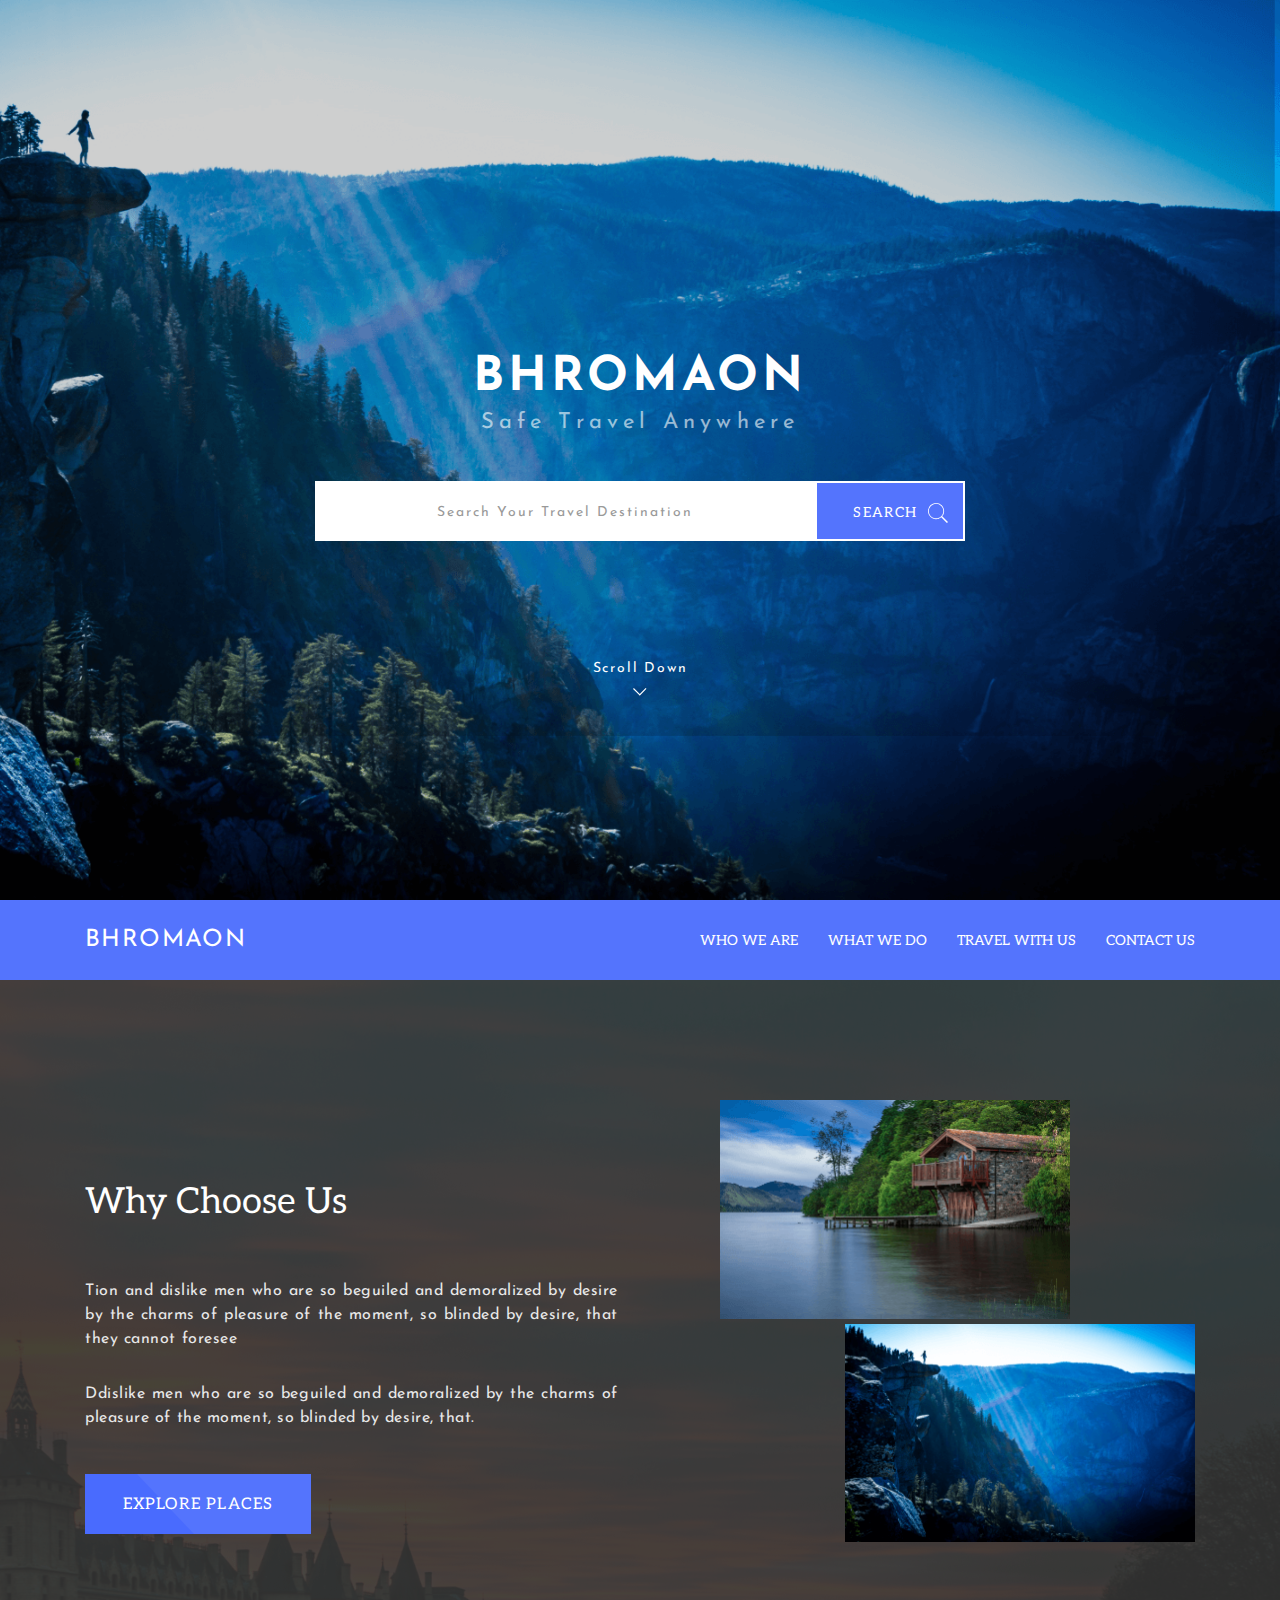
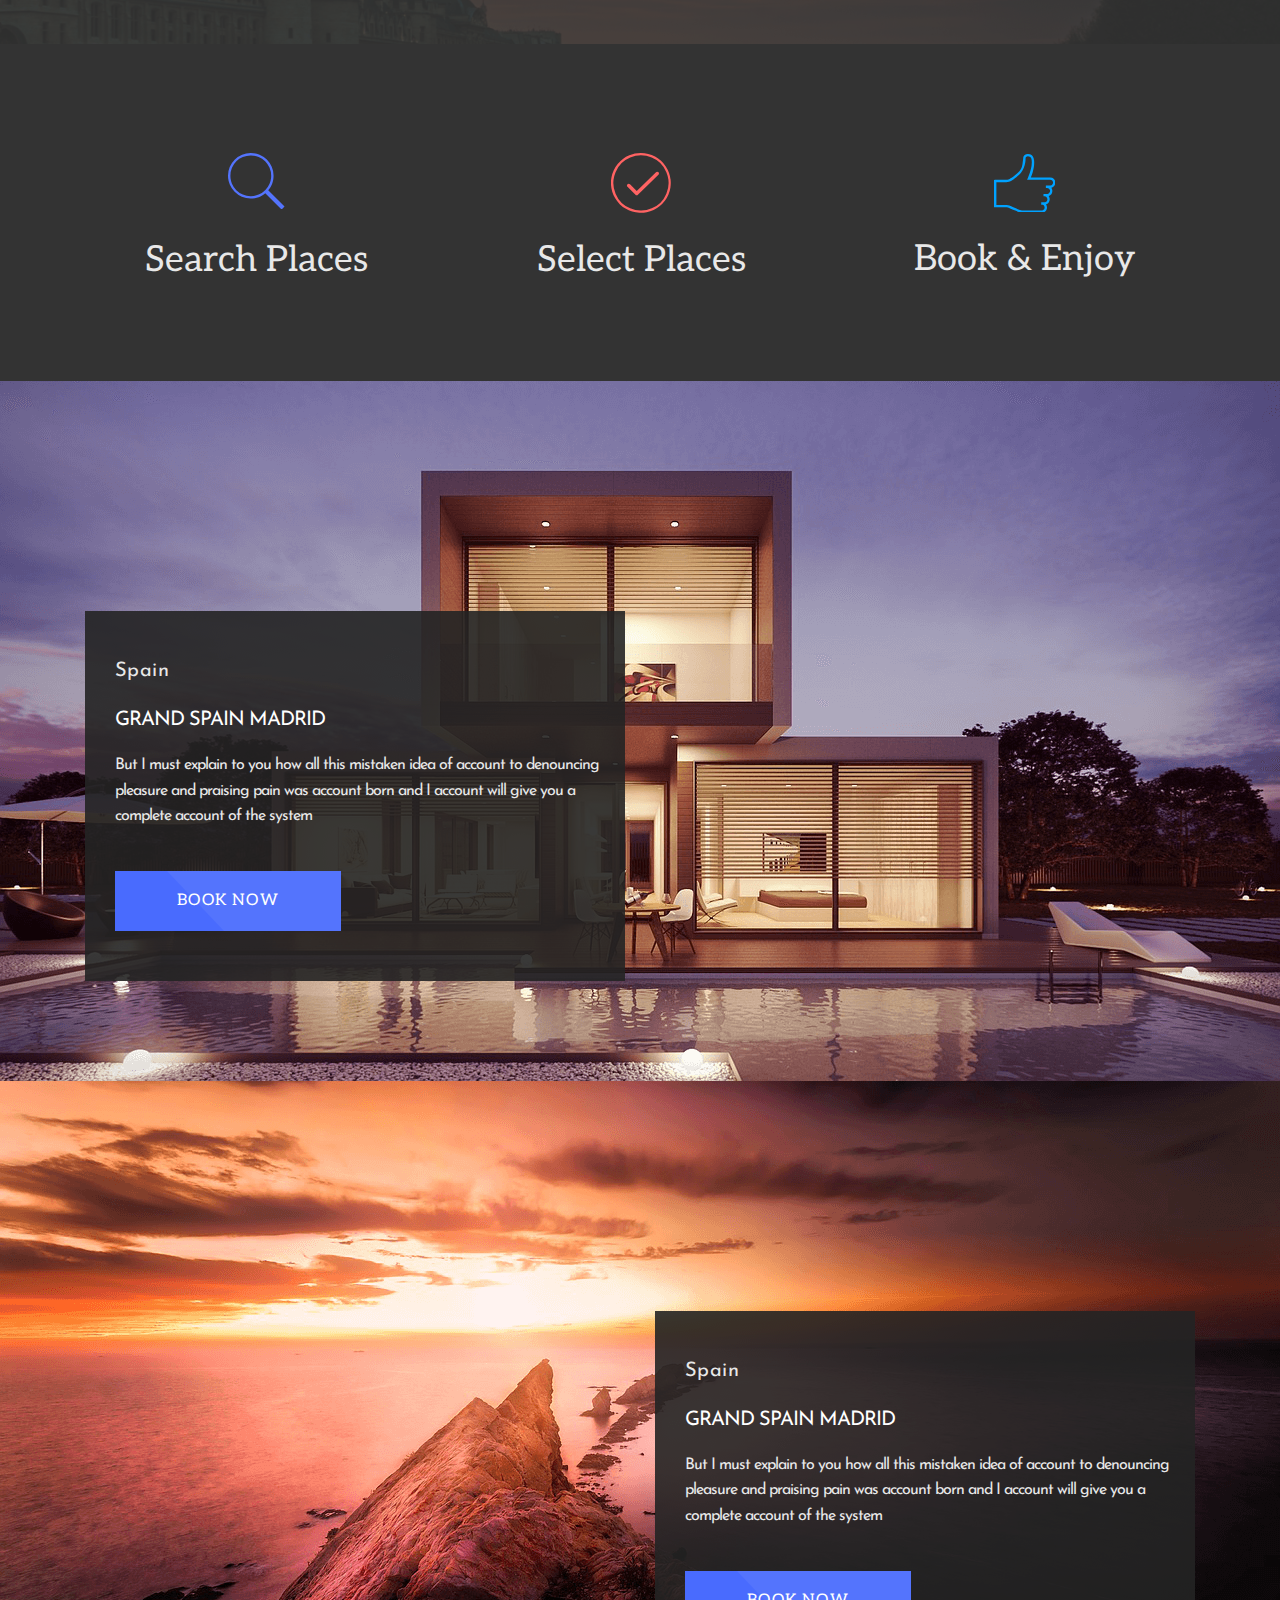
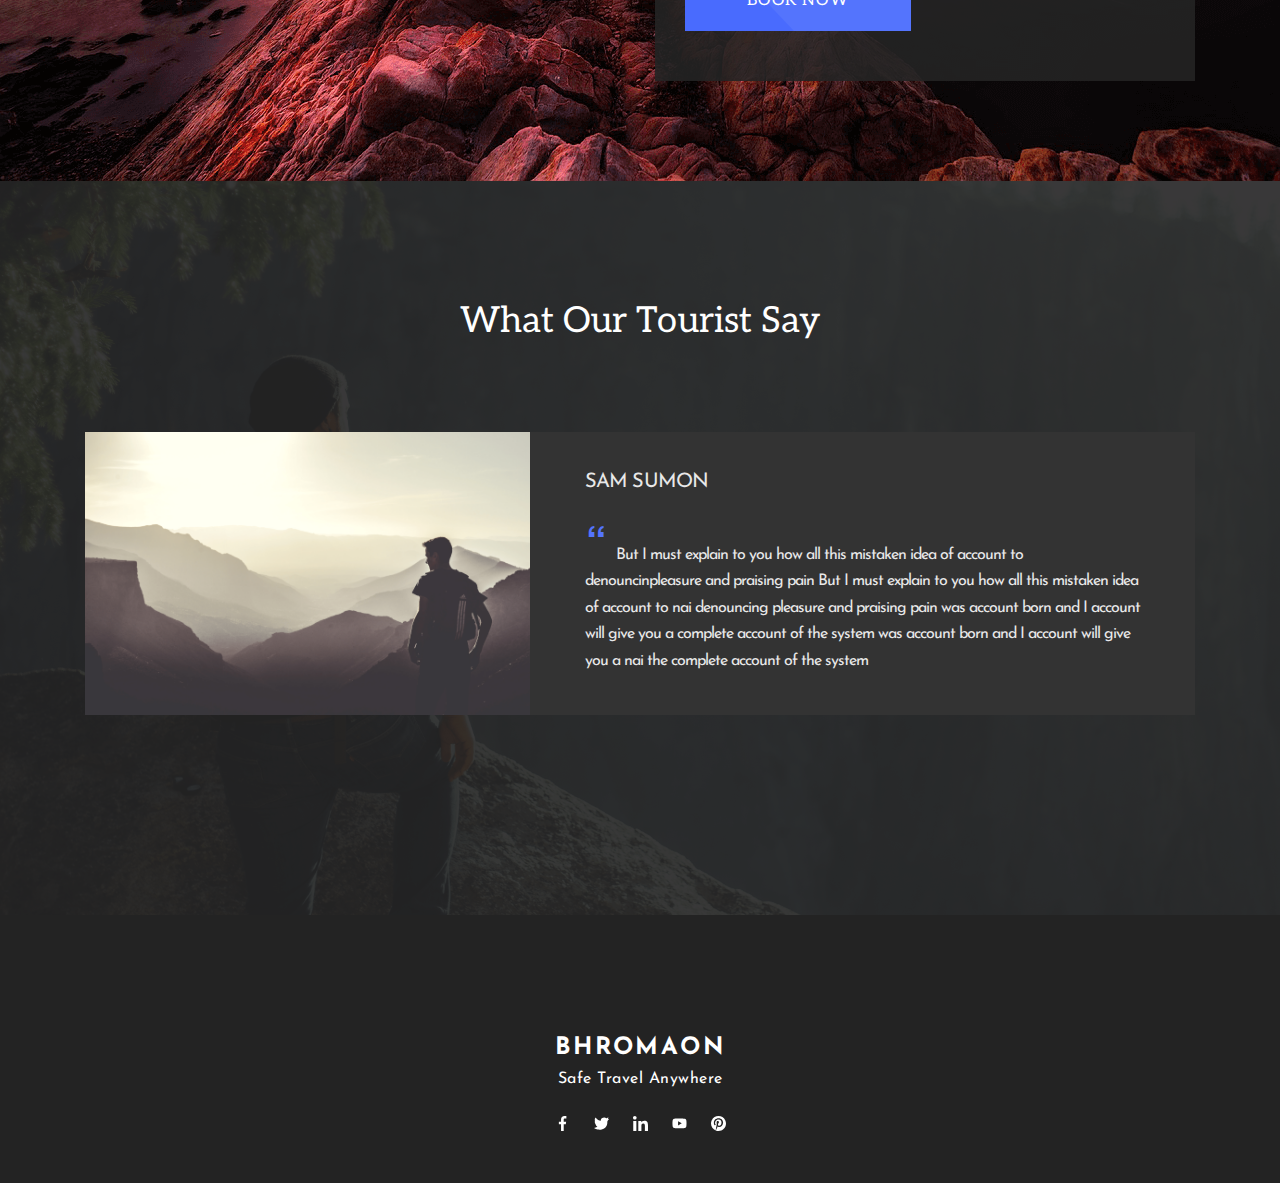
<file: index.html>
<!DOCTYPE html><html lang="en"><head><meta charset="UTF-8"><meta name="viewport" content="width=device-width,initial-scale=1"><link rel="icon" href="./images/faviconka.png" type="image/x-icon"><link rel="stylesheet" href="css/style.css"><title>Exam</title></head><body><header class="header"><img class="back-img" src="./images/header.png" alt="img"><div class="header__container container"><h1 class="header__title">Bhromaon</h1><p class="header__subtitle">Safe Travel Anywhere</p><form action="#" class="header__form search"><input class="search__input" type="text" required placeholder="Search Your Travel Destination"> <button class="search__button button"><span class="button__text">Search</span> <svg class="search__icon" width="20" height="20.062" viewBox="0 0 20 20.062"><defs><style>.cls-1 {
                    fill: #fff;
                    fill-rule: evenodd;
                  }</style></defs><path id="_" data-name="" class="cls-1" d="M1207.99,445.98l-1.04,1.047-5.77-5.784a6.393,6.393,0,0,1-1.09.8,8.623,8.623,0,0,1-1.24.6,7.282,7.282,0,0,1-1.37.374,8.383,8.383,0,0,1-1.42.125,7.735,7.735,0,0,1-3.16-.648,8.442,8.442,0,0,1-2.56-1.745,7.911,7.911,0,0,1-1.71-2.568,7.82,7.82,0,0,1-.62-3.116,8.06,8.06,0,0,1,2.33-5.734,8.1,8.1,0,0,1,2.56-1.72,8.008,8.008,0,0,1,3.16-.623,7.993,7.993,0,0,1,5.67,2.343,8.35,8.35,0,0,1,1.74,2.568,7.794,7.794,0,0,1,.64,3.166,8.663,8.663,0,0,1-.12,1.421,7.462,7.462,0,0,1-.37,1.371,9.336,9.336,0,0,1-.6,1.246,6.95,6.95,0,0,1-.79,1.1l5.76,5.784h0Zm-19.14-10.919a7.015,7.015,0,0,0,.55,2.792,7.121,7.121,0,0,0,1.54,2.293,7.322,7.322,0,0,0,2.31,1.571,6.992,6.992,0,0,0,2.81.573,6.828,6.828,0,0,0,2.79-.573,7.422,7.422,0,0,0,2.28-1.571,7.547,7.547,0,0,0,1.57-2.293,6.858,6.858,0,0,0,.57-2.792,7.036,7.036,0,0,0-.57-2.817,7.48,7.48,0,0,0-1.57-2.318,7.018,7.018,0,0,0-5.07-2.095,7.274,7.274,0,0,0-2.81.549,7.094,7.094,0,0,0-3.85,3.864,7.2,7.2,0,0,0-.55,2.817h0Z" transform="translate(-1188 -426.969)"/></svg></button></form><a class="header__scroll scroll" href="#choose-us"><span class="scroll__text">Scroll Down</span> <svg class="scroll__icon" width="13.5" height="7.656" viewBox="0 0 13.5 7.656"><defs><style>.cls-1 {
                  fill-rule: evenodd;
                }</style></defs><path class="cls-1" d="M896.125,616.651l-3.375-3.375,0.844-.844,5.906,5.907,5.906-5.977,0.844,0.844-6.75,6.82-0.844-.843Z" transform="translate(-892.75 -612.375)"/></svg></a></div></header><nav class="navigation"><div class="navigation__container container"><span class="navigation__logo logo">Bhromaon</span> <label class="burger navigation__burger"><input class="burger__input" type="checkbox"> <span class="burger__box"><span class="burger__item"></span> <span class="burger__item"></span> <span class="burger__item"></span> </span><span class="navigation__list burger__menu"><span class="navigation__item"><a class="navigation__link" href="#choose-us">Who We Are</a> </span><span class="navigation__item"><a class="navigation__link" href="#section-desc">What We Do</a> </span><span class="navigation__item"><a class="navigation__link" href="#tourists-say">Travel With Us</a> </span><span class="navigation__item"><a class="navigation__link" href="#footer">Contact Us</a></span></span></label></div></nav><!----><section id="choose-us" class="choose-us"><img class="back-img" src="./images/section-1.png" alt=""><div class="choose-us__container container"><article class="choose-us__article"><h2 class="choose-us__title">Why Choose Us</h2><p class="choose-us__text">Tion and dislike men who are so beguiled and demoralized by desire by the charms of pleasure of the moment, so blinded by desire, that they cannot foresee</p><p class="choose-us__text">Ddislike men who are so beguiled and demoralized by the charms of pleasure of the moment, so blinded by desire, that.</p><div class="choose-us__link link"><img class="link__img" src="./images/Rectangle_8.png" alt="img"> <a class="link__text" href="">Explore Places</a></div></article><div class="gallery"><div class="gallery__row"><div class="gallery__coll"><img class="img" src="./images/card-2.png" alt="img"></div></div><div class="gallery__row"><div class="gallery__coll"><img class="img" src="./images/card-1.png" alt="img"></div></div></div></div><div class="section-icon"><div class="section-icon__container container"><ul class="section-icon__list"><li class="section-icon__item"><svg class="section-icon__icon section-icon__icon--blue" width="56.531" height="56.53" viewBox="0 0 56.531 56.53"><path d="M548.266,1673.81l-2.954,2.96L529,1660.45a18,18,0,0,1-3.094,2.25,24.059,24.059,0,0,1-3.515,1.69,20.8,20.8,0,0,1-3.868,1.06,24.021,24.021,0,0,1-4.007.35,21.867,21.867,0,0,1-8.93-1.83,23.622,23.622,0,0,1-7.242-4.92,22.523,22.523,0,0,1-4.852-7.25,22.224,22.224,0,0,1-1.758-8.78,22.6,22.6,0,0,1,22.782-22.79,22.337,22.337,0,0,1,8.789,1.76,22.794,22.794,0,0,1,7.242,4.85,23.707,23.707,0,0,1,4.922,7.25,21.9,21.9,0,0,1,1.828,8.93,23.551,23.551,0,0,1-.352,4,20.544,20.544,0,0,1-1.054,3.87,24.84,24.84,0,0,1-1.688,3.52,18.988,18.988,0,0,1-2.25,3.09l16.313,16.31h0Zm-54.141-30.79a19.963,19.963,0,0,0,1.547,7.87,20.187,20.187,0,0,0,4.359,6.47,20.879,20.879,0,0,0,6.539,4.43,19.709,19.709,0,0,0,7.946,1.62,19.226,19.226,0,0,0,7.875-1.62,21.318,21.318,0,0,0,10.9-10.9,19.26,19.26,0,0,0,1.617-7.87,19.776,19.776,0,0,0-1.617-7.95,21.078,21.078,0,0,0-4.43-6.54,20.279,20.279,0,0,0-6.468-4.36,20.032,20.032,0,0,0-7.875-1.55,20.538,20.538,0,0,0-7.946,1.55,20.036,20.036,0,0,0-10.9,10.9,20.5,20.5,0,0,0-1.547,7.95h0Z" transform="translate(-491.719 -1620.22)"/></svg><p class="section-icon__text">Search Places</p></li><li class="section-icon__item"><svg class="section-icon__icon section-icon__icon--red" width="59.907" height="59.91" viewBox="0 0 59.907 59.91"><path d="M900,1619.55a29.925,29.925,0,1,1-11.672,2.32A29.593,29.593,0,0,1,900,1619.55h0Zm0,57.51a26.481,26.481,0,0,0,10.758-2.18,26.615,26.615,0,0,0,14.625-14.62,27.656,27.656,0,0,0,0-21.52,26.615,26.615,0,0,0-14.625-14.62,27.635,27.635,0,0,0-21.516,0,26.615,26.615,0,0,0-14.625,14.62,27.644,27.644,0,0,0,0,21.52,26.615,26.615,0,0,0,14.625,14.62A26.467,26.467,0,0,0,900,1677.06h0Zm15.047-38.25a1.416,1.416,0,0,1,1.195-.56,1.847,1.847,0,0,1,1.336.56,2.178,2.178,0,0,1,.422,1.34,1.4,1.4,0,0,1-.563,1.19l-20.531,19.97a0.637,0.637,0,0,1-.492.35,3.04,3.04,0,0,1-.633.07,3.714,3.714,0,0,1-.773-0.07,0.63,0.63,0,0,1-.492-0.35l-8.016-8.01a1.831,1.831,0,0,1-.562-1.34,1.967,1.967,0,0,1,1.757-1.76,1.818,1.818,0,0,1,1.336.57l6.75,6.75,19.266-18.71h0Z" transform="translate(-870.031 -1619.53)"/></svg><p class="section-icon__text">Select Places</p></li><li class="section-icon__item"><svg class="section-icon__icon section-icon__icon--coral" width="61.31" height="58.79" viewBox="0 0 61.31 58.79"><path d="M1310.59,1648.66a5.645,5.645,0,0,1-.29,1.82,4.866,4.866,0,0,1-.84,1.55,4.953,4.953,0,0,1-1.26,1.13,8.117,8.117,0,0,1-1.55.7,8.716,8.716,0,0,1,.7,1.48,5.021,5.021,0,0,1,.28,1.75,5.208,5.208,0,0,1-.28,1.69,8.117,8.117,0,0,1-.7,1.55,9.455,9.455,0,0,1-1.27,1.05,7.3,7.3,0,0,1-1.4.78,8.023,8.023,0,0,1,.7,1.54,5.3,5.3,0,0,1,.28,1.69,5.079,5.079,0,0,1-.28,1.76,8.619,8.619,0,0,1-.7,1.47,5.987,5.987,0,0,1-1.27,1.2,3.638,3.638,0,0,1-1.55.63,4.825,4.825,0,0,1,1.13,3.24,5.024,5.024,0,0,1-.42,1.97,5.229,5.229,0,0,1-1.13,1.68,7.238,7.238,0,0,1-1.83,1.13,5.3,5.3,0,0,1-2.11.42h-18.56a10.433,10.433,0,0,1-2.25-.28,18.428,18.428,0,0,1-2.67-.84,24.043,24.043,0,0,1-2.81-1.06c-0.94-.42-1.88-0.82-2.81-1.19-1.13-.47-2.23-0.94-3.31-1.41a6.852,6.852,0,0,0-2.32-.7h-12.8v-27.43l1.13-.14h10.97a8.942,8.942,0,0,0,2.32-.28,6.385,6.385,0,0,0,2.18-1.12,23.738,23.738,0,0,0,2.88-1.97q1.62-1.275,3.87-3.1a14.178,14.178,0,0,0,5.13-9.14q0.765-5.475.77-6.32a3.249,3.249,0,0,1,.43-1.62,3.023,3.023,0,0,1,1.12-1.2,4.125,4.125,0,0,1,1.48-.77,5.549,5.549,0,0,1,1.47-.21,9.124,9.124,0,0,1,2.25.28,4.526,4.526,0,0,1,2.11,1.27,6.7,6.7,0,0,1,1.55,2.6,13.555,13.555,0,0,1,.56,4.29,29.3,29.3,0,0,1-.35,4.57,36.576,36.576,0,0,1-.91,4.15,23.294,23.294,0,0,1-1.06,3.58c-0.42,1.08-.77,1.99-1.05,2.74h19.12a5.924,5.924,0,0,1,2.18.36,6.08,6.08,0,0,1,1.76,1.05,4.528,4.528,0,0,1,1.05,1.62,5.53,5.53,0,0,1,.36,2.04h0Zm-5.35,2.95a3.638,3.638,0,0,0,1.27-.21,1.709,1.709,0,0,0,.84-0.63,4.309,4.309,0,0,0,.7-0.92,2.331,2.331,0,0,0,.29-1.19,2.713,2.713,0,0,0-.85-1.97,3.008,3.008,0,0,0-2.25-.85h-22.92l0.84-1.68q3.945-9.705,3.94-15.61c0-3.1-.51-4.9-1.55-5.42a6.082,6.082,0,0,0-2.53-.77,3.224,3.224,0,0,0-1.26.42,1.282,1.282,0,0,0-.85,1.13c0,0.56-.04,1.5-0.14,2.81a22.928,22.928,0,0,1-.84,4.5,29.08,29.08,0,0,1-2.04,5.2,14.092,14.092,0,0,1-3.73,4.64c-1.59,1.32-2.93,2.42-4,3.31a26.032,26.032,0,0,1-3.03,2.18,12.412,12.412,0,0,1-2.81,1.26,10.262,10.262,0,0,1-2.95.42h-9.71v22.79h10.41a7.669,7.669,0,0,1,2.6.63c1.08,0.42,2.41.96,4.01,1.62,0.75,0.37,1.57.77,2.46,1.19a25.892,25.892,0,0,0,2.6,1.06c0.94,0.28,1.78.54,2.53,0.77a6.893,6.893,0,0,0,1.97.35h18.56a2.788,2.788,0,0,0,1.27-.28,3.874,3.874,0,0,0,.98-0.7,1.653,1.653,0,0,0,.64-0.85,3.17,3.17,0,0,0,.21-1.12,3.069,3.069,0,0,0-.21-1.2,2.965,2.965,0,0,0-1.62-1.54,3.42,3.42,0,0,0-1.27-.22h-0.28v-2.39h3.24a3.17,3.17,0,0,0,1.12-.21,2.7,2.7,0,0,0,.99-0.63c0.18-.28.37-0.61,0.56-0.98a2.482,2.482,0,0,0,.28-1.13,2.443,2.443,0,0,0-.28-1.12,10.608,10.608,0,0,0-.56-0.99,8.739,8.739,0,0,0-.99-0.56,2.443,2.443,0,0,0-1.12-.28h-0.99v-2.39h3.52a3.17,3.17,0,0,0,1.12-.21,2.728,2.728,0,0,0,.99-0.64,3.874,3.874,0,0,0,.7-0.98,2.452,2.452,0,0,0,.28-1.13,2.745,2.745,0,0,0-.28-1.26,2.152,2.152,0,0,0-.7-0.85,3.758,3.758,0,0,0-.99-0.7,2.443,2.443,0,0,0-1.12-.28h-1.13v-2.39h4.08Z" transform="translate(-1249.28 -1620.09)"/></svg><p class="section-icon__text">Book & Enjoy</p></li></ul></div></div></section><section id="section-desc" class="section-desc"><img class="back-img section-desc__img" src="./images/section-2.png" alt="img"><div class="section-desc__container container"><article class="section-desc__article"><h3 class="section-desc__foreword">Spain</h3><h2 class="section-desc__title">Grand Spain Madrid</h2><p class="section-desc__text">But I must explain to you how all this mistaken idea of account to denouncing pleasure and praising pain was account born and I account will give you a complete account of the system</p><div class="section-desc__link link"><img class="link__img" src="./images/Rectangle_8.png" alt="img"> <a class="link__text" href="">book now</a></div></article></div></section><section id="section-desc" class="section-desc"><img class="back-img section-desc__img" src="./images/section-3.png" alt="img"><div class="section-desc__container container section-desc__container--second-mod"><article class="section-desc__article"><h3 class="section-desc__foreword">Spain</h3><h2 class="section-desc__title">Grand Spain Madrid</h2><p class="section-desc__text">But I must explain to you how all this mistaken idea of account to denouncing pleasure and praising pain was account born and I account will give you a complete account of the system</p><div class="section-desc__link link"><img class="link__img" src="./images/Rectangle_8.png" alt="img"> <a class="link__text" href="">book now</a></div></article></div></section><section id="tourists-say" class="tourists-say"><img class="back-img" src="./images/section-4.png" alt="img"><div class="tourists-say__container container"><h2 class="tourists-say__title">What Our Tourist Say</h2><div class="tourists-say__card card"><div class="card__img-wrapper"><img class="card__img img" src="./images/card-3.png" alt="img"></div><div class="card__quote"><h3 class="card__name">Sam Sumon</h3><blockquote class="card__blockquote"><span class="card__quotation-mark">&#128630</span> But I must explain to you how all this mistaken idea of account to denouncinpleasure and praising pain But I must explain to you how all this mistaken idea of account to nai denouncing pleasure and praising pain was account born and I account will give you a complete account of the system was account born and I account will give you a nai the complete account of the system</blockquote></div></div></div></section><section id="footer" class="footer"><div class="footer__container container"><h2 class="footer__logo">Bhromaon</h2><p class="footer__text">Safe Travel Anywhere</p><ul class="footer__social-icon-list icon-list"><li class="icon-list__item"><svg class="social-icon" enable-background="new 0 0 24 24" height="512" viewBox="0 0 24 24" width="512" xmlns="http://www.w3.org/2000/svg"><path d="m15.997 3.985h2.191v-3.816c-.378-.052-1.678-.169-3.192-.169-3.159 0-5.323 1.987-5.323 5.639v3.361h-3.486v4.266h3.486v10.734h4.274v-10.733h3.345l.531-4.266h-3.877v-2.939c.001-1.233.333-2.077 2.051-2.077z"/></svg></li><li class="icon-list__item"><svg class="social-icon" viewBox="0 -47 512.00203 512"><path d="m191.011719 419.042969c-22.140625 0-44.929688-1.792969-67.855469-5.386719-40.378906-6.335938-81.253906-27.457031-92.820312-33.78125l-30.335938-16.585938 32.84375-10.800781c35.902344-11.804687 57.742188-19.128906 84.777344-30.597656-27.070313-13.109375-47.933594-36.691406-57.976563-67.175781l-7.640625-23.195313 6.265625.957031c-5.941406-5.988281-10.632812-12.066406-14.269531-17.59375-12.933594-19.644531-19.78125-43.648437-18.324219-64.21875l1.4375-20.246093 12.121094 4.695312c-5.113281-9.65625-8.808594-19.96875-10.980469-30.777343-5.292968-26.359376-.863281-54.363282 12.476563-78.851563l10.558593-19.382813 14.121094 16.960938c44.660156 53.648438 101.226563 85.472656 168.363282 94.789062-2.742188-18.902343-.6875-37.144531 6.113281-53.496093 7.917969-19.039063 22.003906-35.183594 40.722656-46.691407 20.789063-12.777343 46-18.96875 70.988281-17.433593 26.511719 1.628906 50.582032 11.5625 69.699219 28.746093 9.335937-2.425781 16.214844-5.015624 25.511719-8.515624 5.59375-2.105469 11.9375-4.496094 19.875-7.230469l29.25-10.078125-19.074219 54.476562c1.257813-.105468 2.554687-.195312 3.910156-.253906l31.234375-1.414062-18.460937 25.230468c-1.058594 1.445313-1.328125 1.855469-1.703125 2.421875-1.488282 2.242188-3.339844 5.03125-28.679688 38.867188-6.34375 8.472656-9.511718 19.507812-8.921875 31.078125 2.246094 43.96875-3.148437 83.75-16.042969 118.234375-12.195312 32.625-31.09375 60.617187-56.164062 83.199219-31.023438 27.9375-70.582031 47.066406-117.582031 56.847656-23.054688 4.796875-47.8125 7.203125-73.4375 7.203125zm0 0"/></svg></li><li class="icon-list__item"><svg class="social-icon" enable-background="new 0 0 24 24" height="512" viewBox="0 0 24 24" width="512"><path d="m23.994 24v-.001h.006v-8.802c0-4.306-.927-7.623-5.961-7.623-2.42 0-4.044 1.328-4.707 2.587h-.07v-2.185h-4.773v16.023h4.97v-7.934c0-2.089.396-4.109 2.983-4.109 2.549 0 2.587 2.384 2.587 4.243v7.801z"/><path d="m.396 7.977h4.976v16.023h-4.976z"/><path d="m2.882 0c-1.591 0-2.882 1.291-2.882 2.882s1.291 2.909 2.882 2.909 2.882-1.318 2.882-2.909c-.001-1.591-1.292-2.882-2.882-2.882z"/></svg></li><li class="icon-list__item"><svg class="social-icon" height="682pt" viewBox="-21 -117 682.66672 682" width="682pt" xmlns="http://www.w3.org/2000/svg"><path d="m626.8125 64.035156c-7.375-27.417968-28.992188-49.03125-56.40625-56.414062-50.082031-13.703125-250.414062-13.703125-250.414062-13.703125s-200.324219 0-250.40625 13.183593c-26.886719 7.375-49.03125 29.519532-56.40625 56.933594-13.179688 50.078125-13.179688 153.933594-13.179688 153.933594s0 104.378906 13.179688 153.933594c7.382812 27.414062 28.992187 49.027344 56.410156 56.410156 50.605468 13.707031 250.410156 13.707031 250.410156 13.707031s200.324219 0 250.40625-13.183593c27.417969-7.378907 49.03125-28.992188 56.414062-56.40625 13.175782-50.082032 13.175782-153.933594 13.175782-153.933594s.527344-104.382813-13.183594-154.460938zm-370.601562 249.878906v-191.890624l166.585937 95.945312zm0 0"/></svg></li><li class="icon-list__item"><svg class="social-icon" version="1.1" id="Capa_1" xmlns="http://www.w3.org/2000/svg" xmlns:xlink="http://www.w3.org/1999/xlink" x="0px" y="0px" viewBox="0 0 25.626 25.626" style="enable-background: new 0 0 25.626 25.626;" xml:space="preserve"><g><path d="M12.812,0C5.736,0,0,5.736,0,12.812c0,5.421,3.372,10.045,8.128,11.917
                      c-0.021-0.438-0.018-2.705,1.56-9.474c0.211-2.258-0.082-3.059-0.082-3.997c0-2.129,1.106-2.578,1.752-2.578
                      c0.921,0,2.193,0.352,2.193,1.836c0,1.7-1.386,2.147-1.386,2.147s-0.1,0.435-0.215,1.643c-0.115,1.21,0.369,2.52,2.343,2.52
                      c3.165,0,3.653-4.393,3.653-5.602c0-1.67-1.224-5.06-5.024-5.06c-5.068,0-5.94,4.54-5.94,5.751c0,0.518,0.143,1.432,0.241,1.823
                      c0.957,0.155,0.858,1.465,0.449,1.837c-0.455,0.409-2.793,0.896-2.793-4.236c0-4.887,4.356-7.405,8.179-7.405
                      c3.639,0,7.603,2.511,7.603,7.348c0,4.318-3.104,7.718-6.364,7.718c-1.958,0-2.996-1.613-2.996-1.613
                      c0,1.51-2.773,6.699-3.128,7.358c1.44,0.561,3.001,0.88,4.64,0.88c7.076,0,12.813-5.736,12.813-12.813S19.888,0,12.812,0z"/></g></svg></li></ul></div></section></body></html>
</file>
<file: css/style.css>
@import url("https://fonts.googleapis.com/css?family=Aleo:400,700|Josefin+Sans&display=swap");*{margin:0;padding:0;box-sizing:border-box;scroll-behavior:smooth}body{font-family:Aleo,serif}ul{list-style:none}.container{max-width:1110px;padding-left:24px;padding-right:24px}@media screen and (min-width:1280px){.container{padding-left:0;padding-right:0}}.img{-o-object-position:center;object-position:center}.back-img,.img{position:absolute;top:0;bottom:0;left:0;right:0;width:100%;height:100%;-o-object-fit:cover;object-fit:cover}.back-img{z-index:-1;-o-object-position:50% 50%;object-position:50% 50%}@media screen and (min-width:768px){.back-img{-o-object-position:100% 10%;object-position:100% 10%}}.header{position:relative;min-height:100vh;width:auto}.header,.header__container{display:flex;flex-direction:column;justify-content:center;align-items:center;flex-wrap:nowrap}.header__container{width:100%;padding-top:150px}.header__title{font-size:3rem;font-weight:700;letter-spacing:4px;text-transform:uppercase;margin-bottom:10px}.header__subtitle,.header__title{color:#fff;font-family:Aleo,serif;text-align:center;font-family:Josefin Sans,sans-serif;line-height:1}.header__subtitle{font-size:1.375rem;font-weight:400;letter-spacing:5.2px;opacity:.6;margin-bottom:47px}.search{display:flex;width:100%;justify-content:space-between;height:60px;max-width:650px;background-color:#fff;margin:0 auto 120px}.search__input{font-size:1.0625rem;font-weight:400;color:#232323;font-family:Aleo,serif;outline:none;border:none;width:100%;padding:10px}.search__input::-webkit-input-placeholder{font-size:.875rem;font-weight:400;color:#999;font-family:Aleo,serif;font-family:Josefin Sans,sans-serif;text-align:center;letter-spacing:2px;line-height:1}.search__input::-moz-placeholder{font-size:.875rem;font-weight:400;color:#999;font-family:Aleo,serif;font-family:Josefin Sans,sans-serif;text-align:center;letter-spacing:2px;line-height:1}.search__input:-ms-input-placeholder{font-size:.875rem;font-weight:400;color:#999;font-family:Aleo,serif;font-family:Josefin Sans,sans-serif;text-align:center;letter-spacing:2px;line-height:1}.search__input::-ms-input-placeholder{font-size:.875rem;font-weight:400;color:#999;font-family:Aleo,serif;font-family:Josefin Sans,sans-serif;text-align:center;letter-spacing:2px;line-height:1}.search__input::placeholder{font-size:.875rem;font-weight:400;color:#999;font-family:Aleo,serif;font-family:Josefin Sans,sans-serif;text-align:center;letter-spacing:2px;line-height:1}.search__button{display:flex;flex-direction:row;justify-content:center;align-items:center;flex-wrap:nowrap;outline:none;padding-top:4px;padding-left:21px;font-size:.875rem;font-weight:400;color:#fff;font-family:Aleo,serif;border:2px solid #fff;background-color:#5474fd;text-transform:uppercase;text-decoration:none;line-height:1;letter-spacing:1.4px;width:100%;max-width:150px;cursor:pointer}.button__text{margin-right:10px}.burger{position:relative;z-index:11;display:block}.burger__input{opacity:0;position:absolute;z-index:-1;visibility:hidden}.burger__input:checked+.burger__box .burger__item:first-child{width:30%;margin:0 auto}.burger__input:checked+.burger__box .burger__item:nth-child(2){width:50%;margin:0 auto}.burger__input:checked+.burger__box .burger__item:nth-child(3){width:90%;margin:0 auto}@media screen and (max-width:768px){.burger__input:checked~.burger__menu{visibility:visible;opacity:1;transform:translateY(0)}}@media screen and (max-width:768px){.burger__menu{transition:all .2s ease;visibility:hidden;opacity:0;transform:translateY(-25px);background-color:hsla(0,0%,100%,.8)}}.burger__box{width:32px;height:16px;display:flex;flex-direction:column;justify-content:space-between;align-items:stretch;flex-wrap:nowrap;cursor:pointer}@media screen and (min-width:768px){.burger__box{display:none}}.burger__item{transition:width .2s ease;display:block;height:2px;width:100%;background-color:#e8e8e8}.scroll{margin:0 auto;max-width:110px;display:flex;flex-direction:column;justify-content:center;align-items:center;flex-wrap:nowrap;text-decoration:none}@media screen and (min-width:768px){.scroll:hover{transition:all .3s ease;transform:translateY(16px)}}.scroll__text{font-size:.875rem;font-weight:400;color:#fff;font-family:Aleo,serif;letter-spacing:1.8px;font-family:Josefin Sans,sans-serif;margin-bottom:12px;height:100%}.link{position:relative;display:flex;flex-direction:row;justify-content:center;align-items:center;flex-wrap:nowrap;background-color:#5474fd;height:60px;max-width:226px}.link__img{z-index:0;position:absolute;left:0}.link__text{display:flex;flex-direction:row;justify-content:center;align-items:center;flex-wrap:nowrap;width:100%;height:100%;font-size:1rem;font-weight:400;color:#fff;font-family:Aleo,serif;text-transform:uppercase;letter-spacing:1.2px;text-decoration:none;position:relative;z-index:2}.navigation{background-color:#5474fd;width:100%;position:-webkit-sticky;position:sticky;top:0;left:0;right:0;z-index:11;height:80px}.navigation__container{margin:0 auto;display:flex;width:100%;justify-content:space-between;align-items:center;height:100%}.navigation__logo{font-size:1.5rem;font-weight:400;color:#fff;font-family:Aleo,serif;font-family:Josefin Sans,sans-serif;letter-spacing:1.4px;text-transform:uppercase}.navigation__list{display:flex;flex-direction:column;justify-content:flex-start;align-items:center;flex-wrap:nowrap;position:fixed;top:80px;right:0;left:0;bottom:0;padding:32px 24px;z-index:10}@media screen and (min-width:768px){.navigation__list{flex-direction:row;position:static;padding:0}}.navigation__item{width:70%;height:10%}.navigation__item:not(:last-child){margin-bottom:40px}@media screen and (min-width:768px){.navigation__item{margin:0 auto;width:inherit}.navigation__item:not(:last-child){margin-right:30px;margin-bottom:0}}.navigation__link{height:100%;display:flex;flex-direction:row;justify-content:center;align-items:center;flex-wrap:nowrap;text-decoration:none;font-size:.875rem;font-weight:400;color:#232323;font-family:Aleo,serif;text-align:center;text-transform:uppercase}@media screen and (min-width:768px){.navigation__link{color:#fff;transition:all .2s ease}.navigation__link:hover{color:#333}}.choose-us{position:relative;background-color:rgba(51,51,51,.9);width:auto}.choose-us,.choose-us__container{display:flex;flex-direction:column;justify-content:flex-start;align-items:center;flex-wrap:nowrap}.choose-us__container{width:100%;padding-top:120px}@media screen and (min-width:768px){.choose-us__container{display:flex;flex-direction:row;justify-content:space-between;align-items:flex-start;flex-wrap:nowrap}}.choose-us__article{text-align:justify;max-width:533px;margin-bottom:40px}@media screen and (min-width:768px){.choose-us__article{margin-right:20px}}.choose-us__title{text-align:center;font-size:2.25rem;font-weight:400;color:#fff;font-family:Aleo,serif;padding-top:80px;margin-bottom:55px}@media screen and (min-width:768px){.choose-us__title{text-align:start}}.choose-us__text{font-size:1rem;font-weight:400;color:#e8e8e8;font-family:Aleo,serif;font-family:Josefin Sans,sans-serif;line-height:1.5;letter-spacing:.55px;margin-bottom:44px}.choose-us__text:not(:last-of-type){margin-bottom:31px}.gallery{width:100%;margin-bottom:102px;max-width:475px}.gallery__row{display:flex;max-height:220px;flex-grow:1;flex-shrink:1}.gallery__row:not(:last-child){margin-bottom:5px}.gallery__row:last-child{justify-content:flex-end}.gallery__coll{display:flex;max-width:350px;position:relative;height:0;padding-bottom:46%;flex-grow:1;flex-shrink:1}.section-icon{background-color:#333;width:100%}@media screen and (min-width:768px){.section-icon{flex-direction:row;height:337px}}.section-icon__container{width:100%;height:100%;margin:0 auto;display:flex}.section-icon__list{flex-direction:column;justify-content:flex-start;align-items:center;flex-wrap:nowrap;margin:0 auto;width:100%;max-width:990px;display:flex;padding-top:10px;padding-bottom:10px}@media screen and (min-width:768px){.section-icon__list{flex-direction:row;justify-content:space-between;padding-bottom:0}}.section-icon__item{display:flex;flex-direction:column;justify-content:flex-start;align-items:center;flex-wrap:nowrap;max-width:230px}.section-icon__item:not(:last-child){margin-bottom:50px}@media screen and (min-width:768px){.section-icon__item:not(:last-child){margin-bottom:0}}.section-icon__icon{margin-bottom:29px}.section-icon__icon--blue{fill:#5474fd}.section-icon__icon--red{fill:#ff6363;margin-bottom:25px}.section-icon__icon--coral{fill:#00a2ff;margin-bottom:25px}.section-icon__text{text-align:center;font-size:2.25rem;font-weight:400;color:#e8e8e8;font-family:Aleo,serif}.section-desc{width:100%;position:relative;padding-top:230px}.section-desc__img{-o-object-position:100% 100%;object-position:100% 100%}.section-desc__container{display:flex;margin:0 auto;width:100%}.section-desc__container--second-mod{justify-content:flex-end}.section-desc__article{width:100%;max-width:540px;background-color:rgba(35,35,35,.9);padding-top:50px;padding-left:30px;margin-bottom:100px}.section-desc__foreword{color:#e8e8e8;letter-spacing:.4px;margin-bottom:29px}.section-desc__foreword,.section-desc__title{font-size:1.25rem;font-weight:400;font-family:Aleo,serif;font-family:Josefin Sans,sans-serif}.section-desc__title{color:#fff;text-transform:uppercase;letter-spacing:-1px;margin-bottom:23px}.section-desc__text{font-size:1rem;font-weight:400;color:#e8e8e8;font-family:Aleo,serif;font-family:Josefin Sans,sans-serif;line-height:1.6;letter-spacing:-1px;margin-bottom:41px}.section-desc__link{margin-bottom:50px}.tourists-say{display:flex;flex-direction:column;justify-content:center;align-items:center;flex-wrap:nowrap;position:relative;padding-top:118px;background-color:rgba(35,35,35,.9)}.tourists-say__title{text-align:center;font-size:2.25rem;font-weight:400;color:#fff;font-family:Aleo,serif;letter-spacing:.1px;margin-bottom:89px}.tourists-say__container{width:100%}.card{display:flex;flex-direction:column;justify-content:flex-start;align-items:center;flex-wrap:nowrap;margin-bottom:200px;background-color:#333;padding-bottom:20px}@media screen and (min-width:768px){.card{flex-direction:row;padding-bottom:0}}.card__img-wrapper{position:relative;width:100%;flex-grow:1;flex-shrink:1;height:0;padding-bottom:35%}@media screen and (min-width:768px){.card__img-wrapper{max-width:445px;padding-bottom:25.5%}}.card__quote{width:100%;padding:20px 5px 20px 55px}.card__name{font-size:1.25rem;text-transform:uppercase;letter-spacing:-.9px;margin-bottom:43px}.card__blockquote,.card__name{font-weight:400;color:#e8e8e8;font-family:Aleo,serif;font-family:Josefin Sans,sans-serif}.card__blockquote{font-size:1rem;line-height:26.6px;max-width:555px;letter-spacing:-1px}.card__quotation-mark{font-size:45px;color:#5474fd;padding-right:5px}.footer{width:100%;min-height:268px;background-color:#232323}.footer__container{width:100%;margin:0 auto;padding-top:121px;text-align:center;display:flex;flex-direction:column}.footer__logo{font-size:1.5rem;font-weight:700;text-transform:uppercase;letter-spacing:2.7px;margin-bottom:11px}.footer__logo,.footer__text{color:#fff;font-family:Aleo,serif;font-family:Josefin Sans,sans-serif}.footer__text{font-size:1rem;font-weight:400;letter-spacing:.5px;margin-bottom:24px}.icon-list{display:flex;flex-direction:row;justify-content:center;align-items:center;flex-wrap:nowrap;margin:0 auto;height:30px}.icon-list__item{min-height:20px}.icon-list__item:not(:last-child){margin-right:24px}.social-icon{fill:#fff;width:15px;height:15px;transition:all .2s ease}.social-icon:hover{fill:#5474fd}
/*# sourceMappingURL=[data-uri] */
</file>
